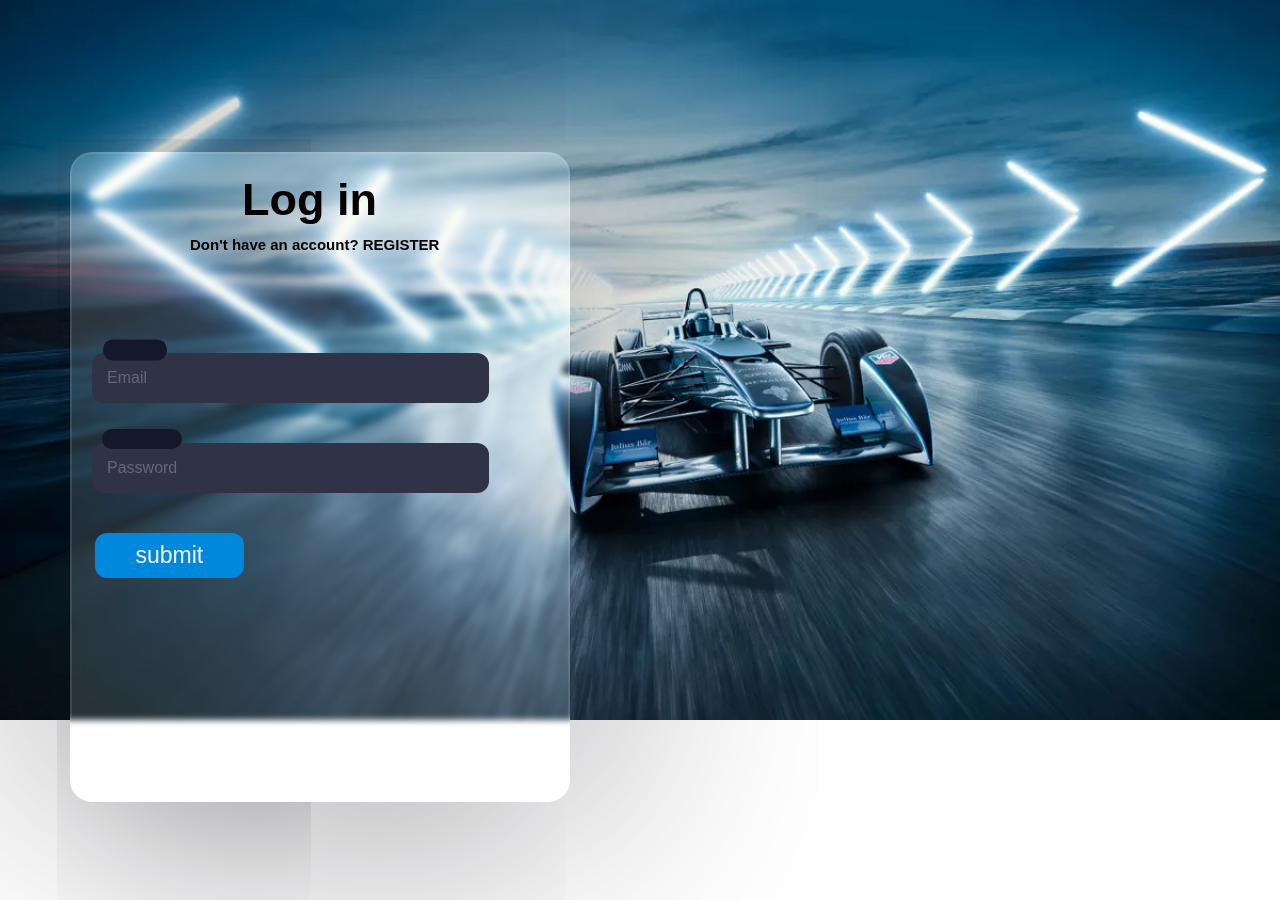
<file: index.html>
<!DOCTYPE html>
<html lang="en">
<head>
    <meta charset="UTF-8">
    <meta http-equiv="X-UA-Compatible" content="IE=edge">
    <meta name="viewport" content="width=device-width, initial-scale=1.0">
    <title>Welcome</title>
    <link rel="stylesheet" href="assets/stylesheet/index.css">
</head>
<body>
    <div class="card">
        <div class="card-img">
            <img src="assets/images/formula_e.sign.up.webp  ">
        </div>
        <div class="form">
            <div class="title">Log in</div>
            <div class="subtitle">Don't have an account? REGISTER</div>
            <div class="input-container ic1">
              <input id="Email" class="input" type="text" placeholder=" " />
              <div class="cut-1"></div>
              <label for="Email" class="placeholder">Email</label>
            </div>
            <div class="input-container ic2">
              <input id="Password" class="input" type="text" placeholder=" " />
              <div class="cut-2"></div>
              <label for="Password" class="placeholder">Password</label>
            </div>
              <button type="text" class="submit">submit</button>
            </div>  
             
    </div>
</body>
</html>
</file>
<file: assets/stylesheet/index.css>
*{
    margin: 0;
    padding: 0;
}
.card-img img {
    background-image: contain;
    height: 100%;
    width: 100%;
    display: flex;
    background-position: center;
    opacity: 1.6;
}
.form {
    height: 650px;
    width: 500px;
    background-color: rgba(255,255,255,0.13);
    border-radius: 22px;
    box-sizing: border-box;
    position: absolute;
    transform: translate(-50%,-50%);
    top: 53%;
    left: 25%;
    backdrop-filter: blur(3px);
    border: 2px solid rgba(255,255,255,0.1);
    box-shadow: 0 0 10000px rgba(8,7,16,0.6);
  }
  
  .title {
    color: rgb(8, 1, 1);
    font-family: sans-serif;
    font-size: 45px;
    font-weight: 790;
    margin-top: 20px;
    margin-left: 170px;
  }
  
  .subtitle {
    color: rgb(8, 1, 1);
    font-family: sans-serif;
    font-size: 15px;
    font-weight: 700;
    margin-top: 10px;
    margin-left: 118px;
  }
  
  .input-container {
    height: 50px;
    position: relative;
    width: 80%;
  }
  
  .ic1 {
    margin-top: 100px;
  }
  
  .ic2 {
    margin-top: 40px;
  }

  .ic3 {
    margin-top: 34px;
  }
  .ic4 {
    margin-top: 40px;
  }
  
  .input {
    background-color: #303245;
    border-radius: 12px;
    border: 0;
    box-sizing: border-box;
    color: #7c89ad;
    font-size: 18px;
    height: 100%;
    outline: 0;
    padding: 4px 20px 0;
    width: 100%;
    margin-left: 20px;
  }
  
  .input:focus ~ .cut,
  .input:not(:placeholder-shown) ~ .cut {
    transform: translateY(8px);
  }
  
  .placeholder {
    color: #65657b;
    font-family: sans-serif;
    left: 35px;
    line-height: 10px;
    pointer-events: none;
    position: absolute;
    transform-origin: 0 50%;
    transition: transform 200ms, color 200ms;
    top: 20px;
  }
  .cut-1 {
    background-color: #15172b;
    border-radius: 10px;
    height: 21px;
    left: 30px;
    position: absolute;
    top: -26px;
    transform: translate(1px, 59%);
    transition: transform 200ms;
    width: 64px;
  }
  .cut-2 {
    background-color: #15172b;
    border-radius: 10px;
    height: 20px;
    left: 30px;
    position: absolute;
    top: -14px;
    transform: translateY(0);
    transition: transform 200ms;
    width: 80px;
  }
  
  .input:focus ~ .placeholder,
  .input:not(:placeholder-shown) ~ .placeholder {
    transform: translateY(-30px) translateX(10px) scale(0.75);
  }
  
  .input:not(:placeholder-shown) ~ .placeholder {
    color: #808097;
  }
  
  .input:focus ~ .placeholder {
    color: #d4ecf4;
  }
  
  .submit {
    background-color: #08d;
    border-radius: 12px;
    border: 0;
    box-sizing: border-box;
    color: #eee;
    cursor: pointer;
    font-size: 23px;
    height: 45px;
    margin-top: 40px;
    margin-left: 23px;
    text-align: center;
    width: 30%;
  }
  
  .submit:active {
    background-color: #06b;
  }
</file>
